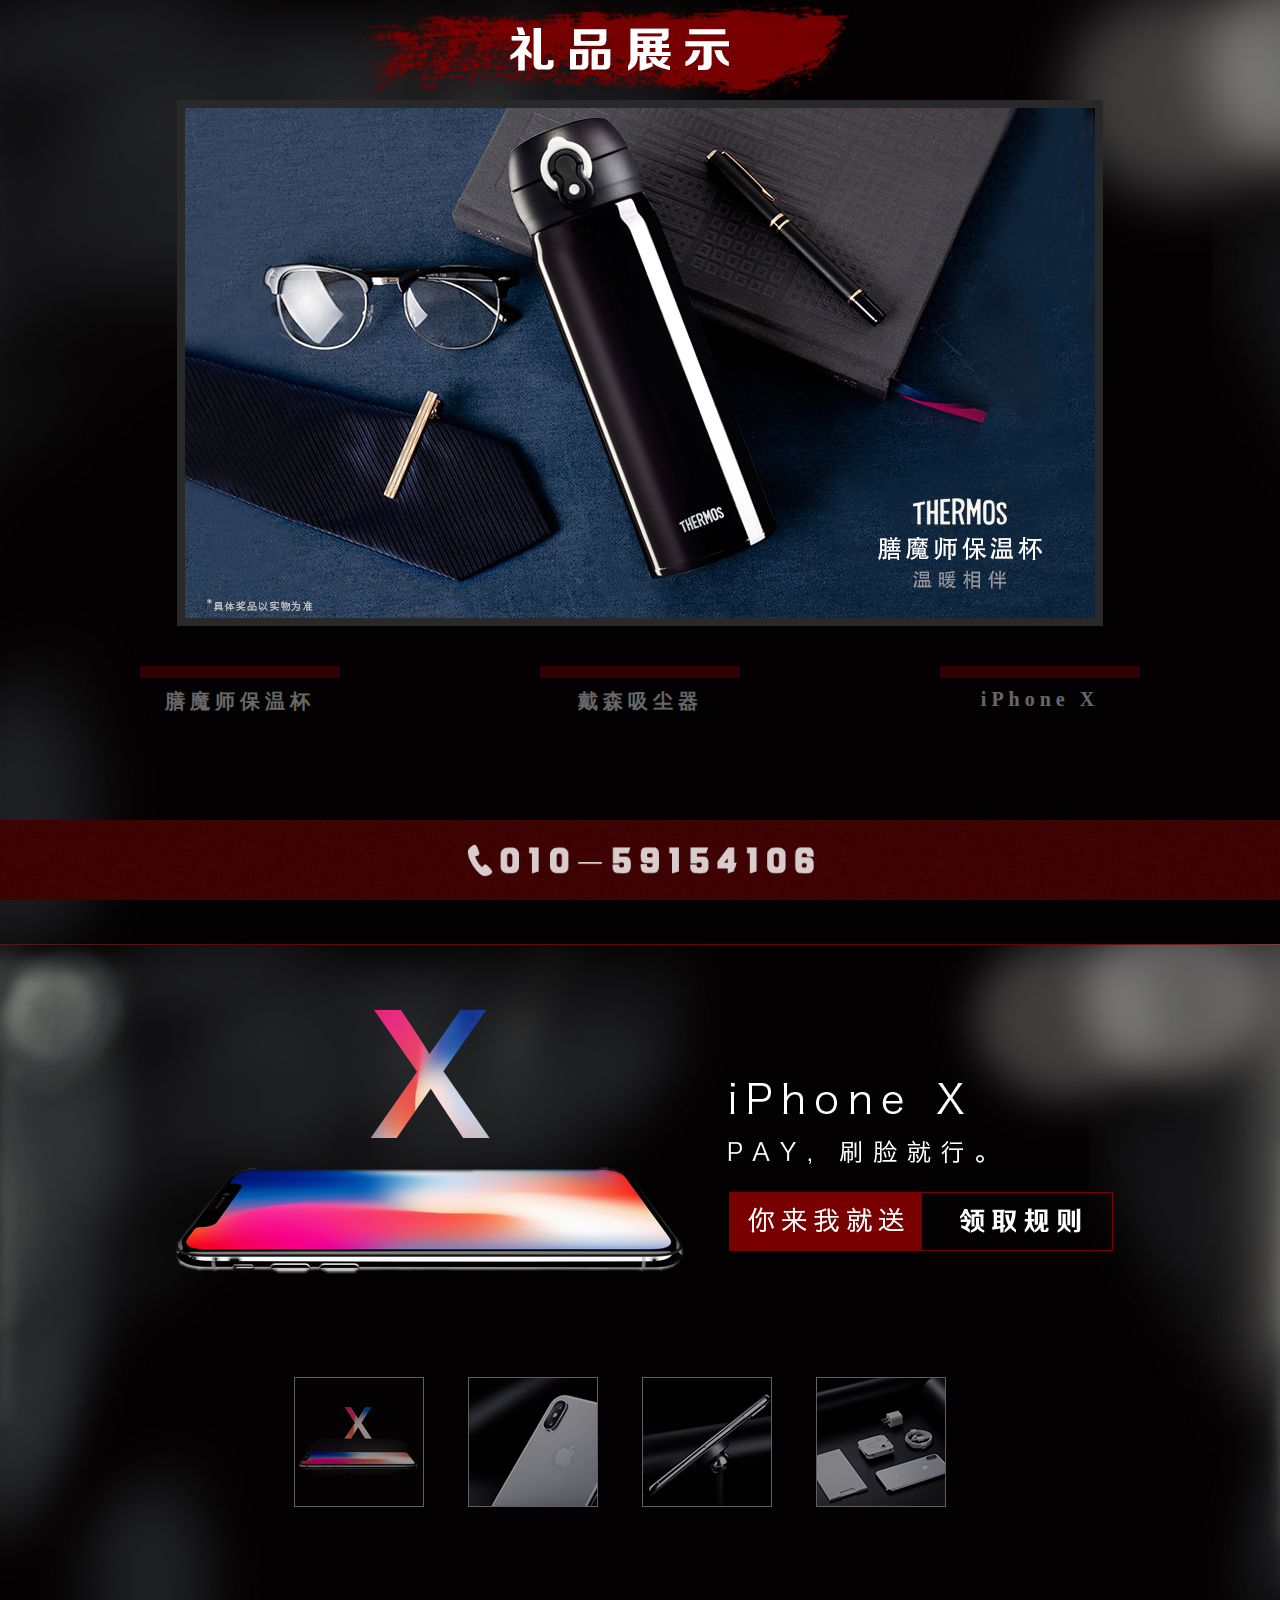
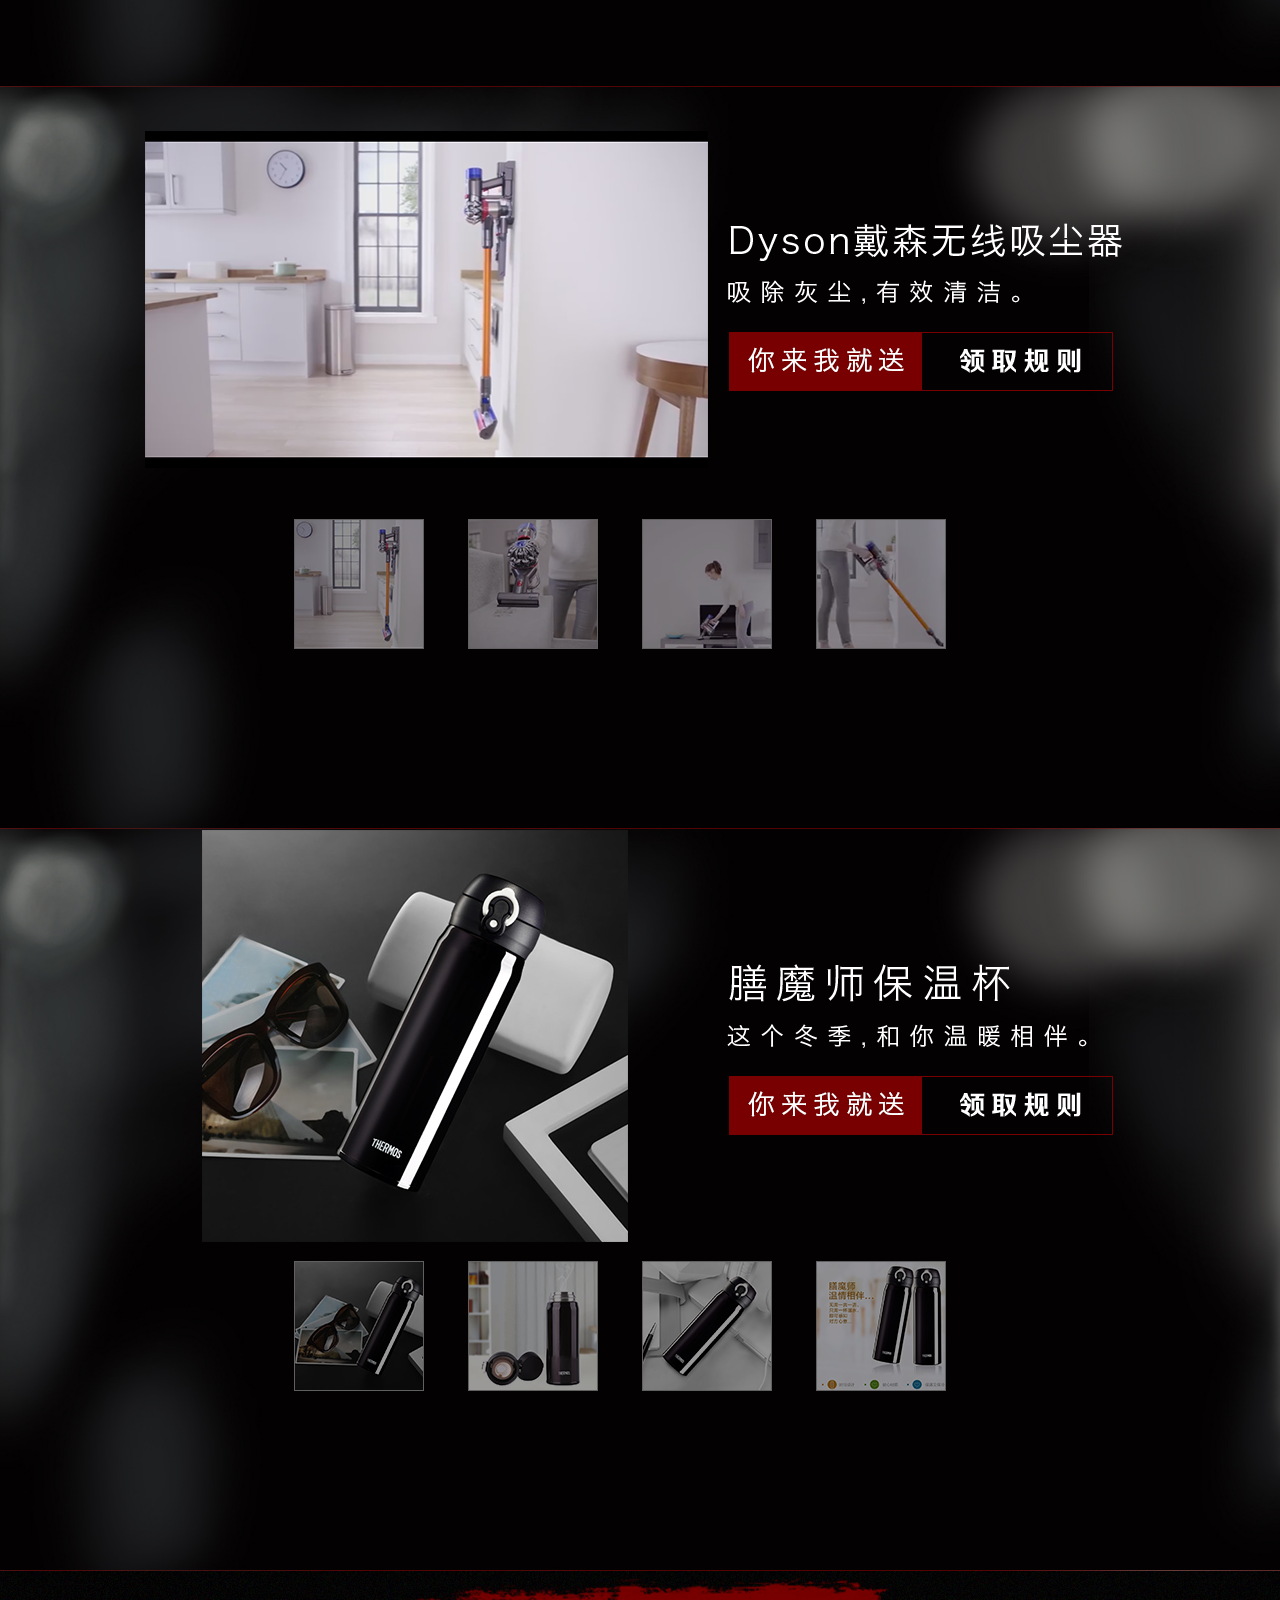
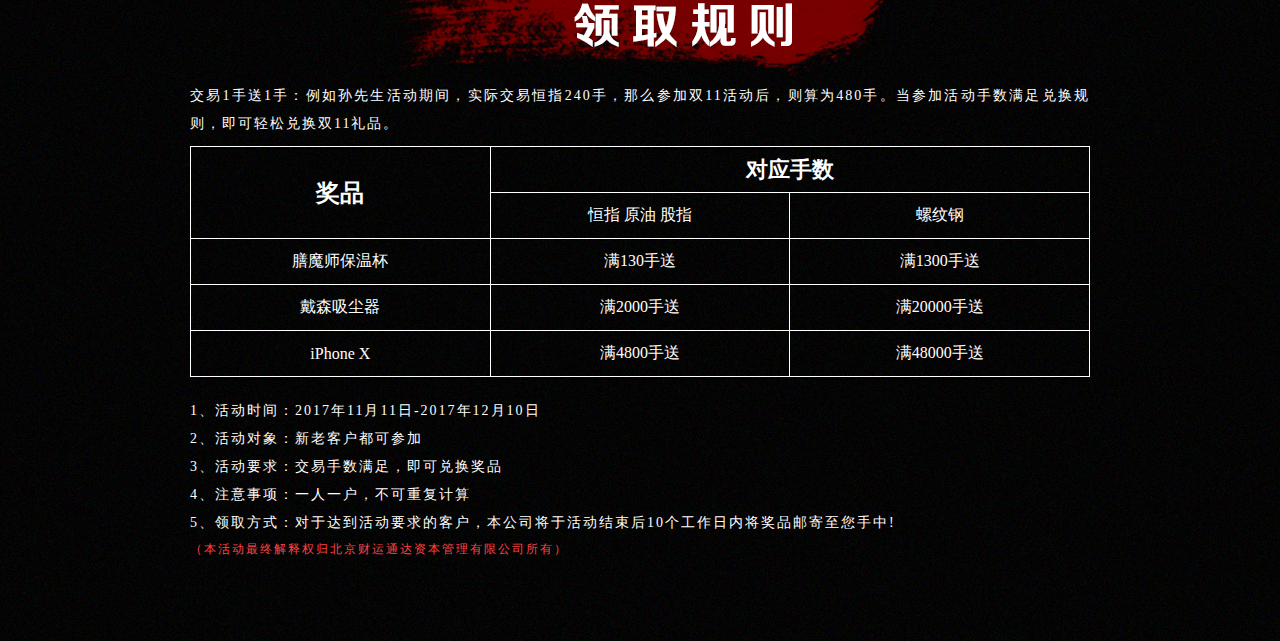
<file: index.html>
<!DOCTYPE html>
<html lang="en">
<head>
  <meta charset="UTF-8">
  <meta name="viewport" content="width=device-width, initial-scale=1.0">
  <meta http-equiv="X-UA-Compatible" content="ie=edge">
  <title>交易1赠1，礼尚多往来。定制期货人的双十一</title>
  <meta name="description" content="交易1手送1手，this time 我们淘的是多空点位，给的是发财更多机会！不疯不抢不剁手，iPhone X 大礼等你拿！">
  <link rel="stylesheet" href="./css/global.css">
  <link rel="stylesheet" href="./css/jquery.fullPage.css">
  <script src="http://libs.baidu.com/jquery/1.8.3/jquery.min.js"></script>
  <script src="./js/jquery.fullPage.min.js"></script>
  
<script>
    if(navigator.userAgent.match(/(iPhone|iPod|Android|ios|BlackBerry|IEMobile|Opera Mini)/i)){
      var str = window.location.href;
      var end = '';
      var strFirst = str.indexOf('double11_2017/');
      str = str.substring(0,strFirst+14);
      end = window.location.href.substring(strFirst+14);
      console.log('first: ' + strFirst);
      console.log('str: ' + str);
      console.log('end: ' + end);
      window.location.href = str + 'm/' + end;
    }
  </script>
  <script>
    $(function(){
      $('#fullpage').fullpage({
        // verticalCentered:false,
        anchors: ['page1', 'page2', 'page3', 'page4','page5','page6'],
        scrollingSpeed:1000,
        afterLoad: function(anchorLink, index){
       
        if(index == 1){
          $('#fixed').hide();
          $("#phone").hide();
        }
        if(index == 2){
          $('#fixed').hide();
          $("#phone").show();
        }
        if(index == 3){
          $('#fixed').hide();
          $("#phone").show();
        }
        if(index == 4){
          $('#fixed').hide();
          $("#phone").show();
        }
        if(index == 5){
          $('#fixed').hide();
          $("#phone").show();
        }
        if(index == 6){
          $('#fixed').hide();
          $("#phone").show();
        }
      },
      });
    });
  </script>
</head>
<body style="overflow:scroll;">
  <div id="fullpage">
    <div class="section" id="header">
    </div>
    <!-- 总览 -->
    <div class="section prize" id="pandect">
      <div class="container">
        <img src="./images/title.png" alt="" class="title">
        <div class="roll">
          <ul class='clear'>
            <li><img src="./images/pandect1.png" alt=""></li>
            <li><img src="./images/pandect2.png" alt=""></li>
            <li><img src="./images/pandect3.png" alt=""></li>
          </ul>
        </div>
        <div class="option clear">
          <div class="unit first">膳魔师保温杯</div>
          <div class="unit">戴森吸尘器</div>
          <div class="unit">iPhone X</div>
        </div>
      </div>
    </div>
    <div class="section prize details">
      <div class="container">
        <div class="main clear">
          <div class="big">
            <ul classs="clear">
              <li class='fl'><img src="./images/prize1/big1.png" alt=""></li>
              <li class='fl'><img src="./images/prize1/big2.png" alt=""></li>
              <li class='fl'><img src="./images/prize1/big3.png" alt=""></li>
              <li class='fl'><img src="./images/prize1/big4.png" alt=""></li>
            </ul>
          </div>
          <div class="txt">
            <img src="./images/prize1/txt.png" alt="">
            <a href="#page6" class="jump"></a>
          </div>
        </div>
        <ul class="option clear small">
          <li><img src="./images/prize1/small1.png" alt=""></li>
          <li><img src="./images/prize1/small2.png" alt=""></li>
          <li><img src="./images/prize1/small3.png" alt=""></li>
          <li><img src="./images/prize1/small4.png" alt=""></li>
        </ul>
      </div>
      
    </div>
    <div class="section prize details">
      <div class="container">
        <div class="main clear">
          <div class="big">
            <ul classs="clear">
              <li class='fl'><img src="./images/prize2/big1.png" alt=""></li>
              <li class='fl'><img src="./images/prize2/big2.png" alt=""></li>
              <li class='fl'><img src="./images/prize2/big3.png" alt=""></li>
              <li class='fl'><img src="./images/prize2/big4.png" alt=""></li>
            </ul>
          </div>
          <div class="txt">
            <img src="./images/prize2/txt.png" alt="">
            <a href="#page6" class="jump"></a>
          </div>
        </div>
        <ul class="option clear small">
            <li><img src="./images/prize2/small1.png" alt=""></li>
            <li><img src="./images/prize2/small2.png" alt=""></li>
            <li><img src="./images/prize2/small3.png" alt=""></li>
            <li><img src="./images/prize2/small4.png" alt=""></li>
        </ul>
      </div>
    </div>
    <div class="section prize details">
      <div class="container">
        <div class="main clear">
          <div class="big">
            <ul classs="clear">
              <li class='fl'><img src="./images/prize3/big1.png" alt=""></li>
              <li class='fl'><img src="./images/prize3/big2.png" alt=""></li>
              <li class='fl'><img src="./images/prize3/big3.png" alt=""></li>
              <li class='fl'><img src="./images/prize3/big4.png" alt=""></li>
            </ul>
          </div>
          <div class="txt">
            <img src="./images/prize3/txt.png" alt="">
            <a href="#page6" class="jump"></a>
          </div>
        </div>
        <ul class="option clear small">
            <li><img src="./images/prize3/small1.png" alt=""></li>
            <li><img src="./images/prize3/small2.png" alt=""></li>
            <li><img src="./images/prize3/small3.png" alt=""></li>
            <li><img src="./images/prize3/small4.png" alt=""></li>
        </ul>
      </div>
    </div>
    <div class="section" id="tables">
      <div class="container">
        <img src="./images/table_title.png" alt="" class='table_title'>
        <h3>交易1手送1手：例如孙先生活动期间，实际交易恒指240手，那么参加双11活动后，则算为480手。当参加活动手数满足兑换规则，即可轻松兑换双11礼品。</h3>
        <table>
          <tr>
            <td rowspan="2" class="h1">奖品</td>
            <td colspan="2" class="h2">对应手数</td>
          </tr>
          <tr>
            <td>恒指&nbsp;原油&nbsp;股指</td>
            <td>螺纹钢</td>
          </tr>
          <tr>
            <td>膳魔师保温杯</td>
            <td>满130手送</td>
            <td>满1300手送</td>
          </tr>
          <tr>
            <td>戴森吸尘器</td>
            <td>满2000手送</td>
            <td>满20000手送</td>
          </tr>
          <tr>
            <td>iPhone X</td>
            <td>满4800手送</td>
            <td>满48000手送</td>
          </tr>   

        </table>
        <p>1、活动时间：2017年11月11日-2017年12月10日</p>
        <p>2、活动对象：新老客户都可参加</p>
        <p>3、活动要求：交易手数满足，即可兑换奖品</p>
        <p>4、注意事项：一人一户，不可重复计算</p>
        <p>5、领取方式：对于达到活动要求的客户，本公司将于活动结束后10个工作日内将奖品邮寄至您手中!</p> 
        <span>（本活动最终解释权归北京财运通达资本管理有限公司所有）</span>
      </div>
    </div>
    
  </div>


  <div id="fixed">
    <div class="con">
      <input type="hidden" name="Cname" class="name" value="2017双11">
      <input type="text" name="Mobile" class="tel" value="电话">
      <input type="button" value='获取验证码' class="getVerify" />
      <input type="text" name='moblie_verify' value='验证码' class="verify" />
      <input type="hidden" name="type" value="2017双11" class="type">
      <p class="hint">&nbsp;</p>
    </div>
    <img src="./images/submit.png" class="sub" alt="">
  </div>
  <div id="phone">

  </div>
  <script src="./js/common.js"></script>
</body>
</html>
</file>
<file: css/global.css>
/* reset */
*{font-family: 'Microsoft YaHei';}

body,
h1,
h2,
h3,
h4,
h5,
h6,
p,
ul,
li{margin:0;padding:0;}
img{vertical-align: middle;border: 0;}
.clear{zoom: 1;}
.clear:after{content: '';display: block;clear: both;}
.fl{float: left;}
.fr{float: right;}
a{text-decoration: none;}
ul,ol,dl{list-style: none;}
.font{font-family:'Microsoft YaHei';}

/* layout */
body{min-width: 1024px;}
.section{min-width: 1024px;}
#header{background:url('../images/header.jpg') no-repeat center;background-size: cover;}
.prize{background:url('../images/prize_bg.jpg') no-repeat center;background-size: cover;padding-bottom: 100px;}
#fixed{height:80px;width:100%;position: fixed;bottom:0;left:0;background:#7d0505;width:100%;}
#phone{height:80px;width:100%;position: fixed;bottom:0;left:0;background:url('../images/phone.jpg') no-repeat center;background-size: cover;}
.container{max-width:1024px;width:100%;margin:0 auto;padding-bottom: 80px;}

/* pandect */
#pandect{text-align: center;}
#pandect .fp-tableCell{vertical-align: super;}
#pandect img.title{margin:0 auto;}
#pandect .roll{width:910px;height:510px;margin:0 auto;border:8px solid #292929;position: relative;overflow: hidden;}
#pandect .roll ul{position: absolute;top:0;left:0;}
#pandect .roll ul li{float: left;}
#pandect .option{padding:40px 12px 50px;}
#pandect .option .unit{width:200px; margin-left:200px;border-top:12px solid #780000;float:left;color:#fff;font-weight: bold;font-size: 20px;letter-spacing:5px;padding-top:10px;cursor: pointer;opacity: 0.4;}
#pandect .option .unit.first{margin-left: 0;}

/* details */
.details .main{height:412px;padding:0 12px;text-align: center;}
.details .small{height:130px;}
.details .container .main .big{width:563px;height:412px;position: relative;overflow:hidden;display: inline-block;vertical-align: middle;}
.details .container .main .txt{display: inline-block;vertical-align: middle;position: relative;}
.details .container .main .txt a{position: absolute;width:100%;display: block;height:60px;cursor: pointer;bottom:110px;left:0;}
.details .container .main .big ul{width:2252px;height:412px;position: absolute;top:0;left:0;}
.details .container .main .big ul li{width:563px;height:412px;}
.details .container .main .big ul li img{width:563px;height:412px;}
.details .small{height:130px;padding-top:20px;text-align: center;}
.details .small li{width:130px;height:130px;padding-right:40px;cursor: pointer;opacity: 0.6;display: inline-block;}
/* .details .small li:hover{opacity: 1;} */
.details .small li img{width:130px;height:130px;}

/* tables */
#tables{background:url('../images/table_bg.jpg') no-repeat center;background-size: cover;text-align: center;}
#tables h3{font-weight: normal;font-size: 14px;width:900px;margin:0 auto;line-height: 2em;text-align: justify;color:#fff;letter-spacing: 2px;padding-bottom: 8px;}
#tables table{border:1px solid #fff;border-collapse: collapse;color:#fff;width:900px;margin:0 auto 20px;}
#tables table tr{height:46px;}
#tables table td{border:1px solid #fff;width:300px;font-size:16px;}
#tables table td.h1{font-size: 24px;font-weight: bold;}
#tables table td.h2{font-size: 22px;font-weight: bold;}
#tables p{text-align: justify;font-size:14px;color:#fff;width:900px;margin:0 auto;line-height: 2em;letter-spacing: 2px;}
#tables span{display: block;text-align: justify;font-size: 12px;color:#FD4343;width:900px;margin:0 auto;letter-spacing: 2px;line-height: 2em;}

/* fixed */
#fixed{text-align: center;}
#fixed .con{display: inline-block;padding-top:20px;vertical-align: middle;padding-right:20px;}
#fixed input{font-size:18px;height:40px;line-height: 40px;color:#fff;background:rgba(158,77,76,0.6);border:0;outline: none;border-radius: 6px;overflow: hidden;font-weight: normal;padding-left: 10px;margin-right:10px;width:240px;}
#fixed .verify{margin-right:0;}
#fixed .hint{width:100%;text-align: right;color:#fff;font-size: 12px;line-height: 20px;height: 20px;}
#fixed .getVerify{height:42px;width:140px;cursor: pointer;}
</file>
